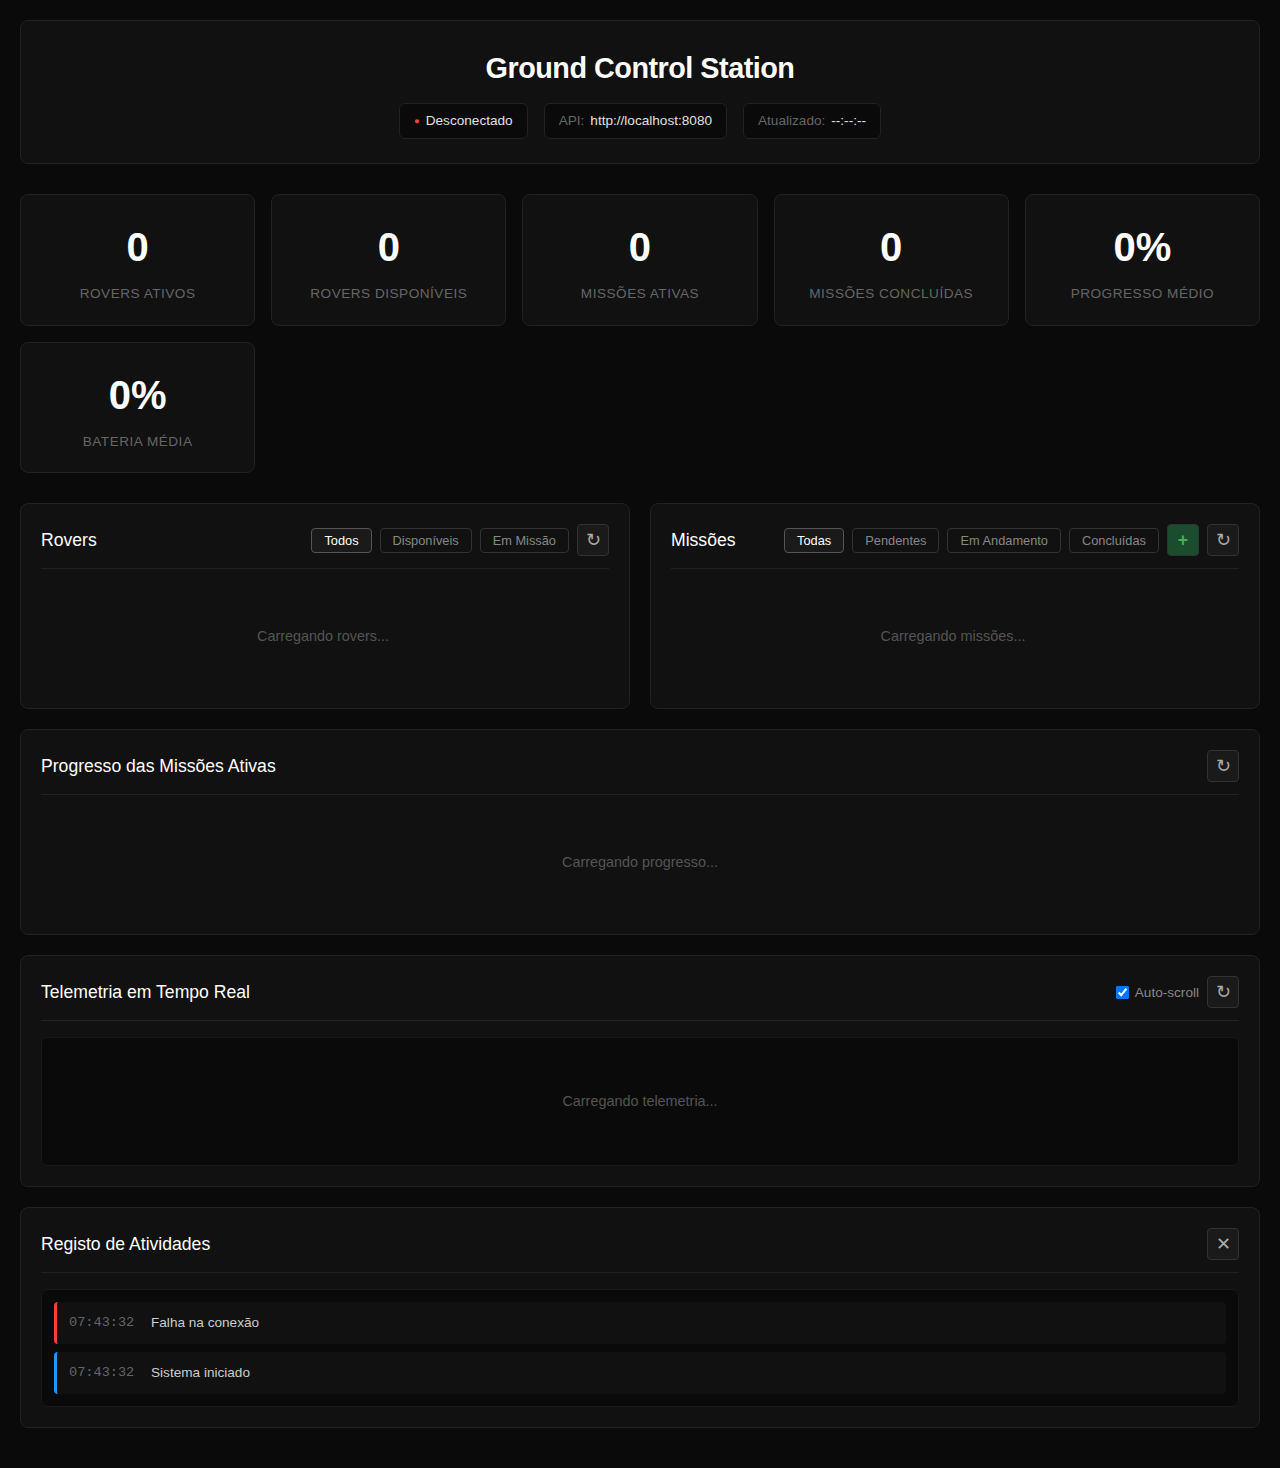
<file: src/main/resources/ui/index.html>
<!DOCTYPE html>
<html lang="pt">
<head>
    <meta charset="UTF-8">
    <meta name="viewport" content="width=device-width, initial-scale=1.0">
    <title>Ground Control - Mission Dashboard</title>
    <link rel="stylesheet" href="style.css">
</head>
<body>
    <div class="container">
        <!-- Header -->
        <header>
            <h1>Ground Control Station</h1>
            <div class="status-bar">
                <div class="status-item" id="connection-status">
                    <span id="status-indicator">●</span> <span id="status-text">Conectando...</span>
                </div>
                <div class="status-item">
                    <span class="label">API:</span> http://localhost:8080
                </div>
                <div class="status-item">
                    <span class="label">Atualizado:</span> <span id="last-update">--:--:--</span>
                </div>
            </div>
        </header>

        <!-- Stats Overview -->
        <div class="stats-overview">
            <div class="stat-card">
                <div class="stat-value" id="total-rovers">0</div>
                <div class="stat-label">Rovers Ativos</div>
            </div>
            <div class="stat-card">
                <div class="stat-value" id="rovers-disponivel">0</div>
                <div class="stat-label">Rovers Disponíveis</div>
            </div>
            <div class="stat-card">
                <div class="stat-value" id="missoes-ativas">0</div>
                <div class="stat-label">Missões Ativas</div>
            </div>
            <div class="stat-card">
                <div class="stat-value" id="missoes-concluidas">0</div>
                <div class="stat-label">Missões Concluídas</div>
            </div>
            <div class="stat-card">
                <div class="stat-value" id="progresso-medio">0%</div>
                <div class="stat-label">Progresso Médio</div>
            </div>
            <div class="stat-card">
                <div class="stat-value" id="bateria-media">0%</div>
                <div class="stat-label">Bateria Média</div>
            </div>
        </div>

        <!-- Main Dashboard -->
        <div class="dashboard">
            <!-- Rovers Section -->
            <div class="section" data-type="rovers">
                <div class="section-header">
                    <h2>Rovers</h2>
                    <div class="section-controls">
                        <button class="filter-btn active" data-filter="all">Todos</button>
                        <button class="filter-btn" data-filter="disponivel">Disponíveis</button>
                        <button class="filter-btn" data-filter="em-missao">Em Missão</button>
                        <button class="icon-btn" onclick="refreshRovers()" title="Atualizar">
                            <span>↻</span>
                        </button>
                    </div>
                </div>
                <div class="card-container" id="rovers-container">
                    <div class="loading-state">Carregando rovers...</div>
                </div>
            </div>

            <!-- Missions Section -->
            <div class="section" data-type="missions">
                <div class="section-header">
                    <h2>Missões</h2>
                    <div class="section-controls">
                        <button class="filter-btn active" data-filter="all">Todas</button>
                        <button class="filter-btn" data-filter="pendente">Pendentes</button>
                        <button class="filter-btn" data-filter="em_andamento">Em Andamento</button>
                        <button class="filter-btn" data-filter="concluida">Concluídas</button>
                        <button class="icon-btn create-btn" onclick="showCreateMissionModal()" title="Criar Missão">
                            <span>+</span>
                        </button>
                        <button class="icon-btn" onclick="refreshMissions()" title="Atualizar">
                            <span>↻</span>
                        </button>
                    </div>
                </div>
                <div class="card-container" id="missions-container">
                    <div class="loading-state">Carregando missões...</div>
                </div>
            </div>
        </div>

        <!-- Mission Progress Timeline -->
        <div class="section timeline-section">
            <div class="section-header">
                <h2>Progresso das Missões Ativas</h2>
                <button class="icon-btn" onclick="loadAllData()" title="Atualizar">
                    <span>↻</span>
                </button>
            </div>
            <div id="mission-timeline">
                <div class="loading-state">Carregando progresso...</div>
            </div>
        </div>

        <!-- Telemetry Section -->
        <div class="section telemetry-section">
            <div class="section-header">
                <h2>Telemetria em Tempo Real</h2>
                <div class="section-controls">
                    <label class="toggle-label">
                        <input type="checkbox" id="auto-scroll-toggle" checked>
                        <span>Auto-scroll</span>
                    </label>
                    <button class="icon-btn" onclick="refreshTelemetry()" title="Atualizar">
                        <span>↻</span>
                    </button>
                </div>
            </div>
            <div class="telemetry-stream" id="telemetry-stream">
                <div class="loading-state">Carregando telemetria...</div>
            </div>
        </div>

        <!-- Activity Log -->
        <div class="section activity-section">
            <div class="section-header">
                <h2>Registo de Atividades</h2>
                <button class="icon-btn" onclick="clearActivityLog()" title="Limpar">
                    <span>✕</span>
                </button>
            </div>
            <div class="activity-log" id="activity-log">
                <div class="activity-item info">
                    <span class="activity-time">--:--:--</span>
                    <span class="activity-message">Sistema iniciado</span>
                </div>
            </div>
        </div>
    </div>

    <!-- Modal para Criar Missão -->
    <div id="mission-modal" class="modal">
        <div class="modal-content">
            <div class="modal-header">
                <h2>Criar Nova Missão</h2>
                <span class="modal-close" onclick="closeCreateMissionModal()">&times;</span>
            </div>
            <form id="mission-form" onsubmit="createMission(event)">
                <div class="form-group">
                    <label for="mission-id">ID da Missão *</label>
                    <input type="number" id="mission-id" required min="1">
                </div>
                <div class="form-group">
                    <label for="mission-task">Tarefa *</label>
                    <input type="text" id="mission-task" required placeholder="Ex: Explorar cratera X">
                </div>
                <div class="form-group">
                    <label for="mission-priority">Prioridade *</label>
                    <select id="mission-priority" required>
                        <option value="1">Baixa</option>
                        <option value="2" selected>Normal</option>
                        <option value="3">Alta</option>
                    </select>
                </div>
                <div class="form-row">
                    <div class="form-group">
                        <label for="mission-x1">Coordenada X Inicial *</label>
                        <input type="number" id="mission-x1" step="0.1" required value="0">
                    </div>
                    <div class="form-group">
                        <label for="mission-y1">Coordenada Y Inicial *</label>
                        <input type="number" id="mission-y1" step="0.1" required value="0">
                    </div>
                </div>
                <div class="form-row">
                    <div class="form-group">
                        <label for="mission-x2">Coordenada X Final *</label>
                        <input type="number" id="mission-x2" step="0.1" required value="10">
                    </div>
                    <div class="form-group">
                        <label for="mission-y2">Coordenada Y Final *</label>
                        <input type="number" id="mission-y2" step="0.1" required value="10">
                    </div>
                </div>
                <div class="modal-footer">
                    <button type="button" class="btn btn-secondary" onclick="closeCreateMissionModal()">Cancelar</button>
                    <button type="submit" class="btn btn-primary">✓ Criar Missão</button>
                </div>
            </form>
        </div>
    </div>

    <!-- Modal para Detalhes de Rover -->
    <div id="rover-modal" class="modal">
        <div class="modal-content">
            <div class="modal-header">
                <h2 id="rover-modal-title">Rover #1</h2>
                <span class="modal-close" onclick="closeRoverModal()">&times;</span>
            </div>
            <div id="rover-modal-body" class="modal-body">
                <div class="loading-state">Carregando...</div>
            </div>
        </div>
    </div>

    <!-- Modal para Detalhes de Missão -->
    <div id="mission-detail-modal" class="modal">
        <div class="modal-content">
            <div class="modal-header">
                <h2 id="mission-modal-title">Missão #1</h2>
                <span class="modal-close" onclick="closeMissionModal()">&times;</span>
            </div>
            <div id="mission-modal-body" class="modal-body">
                <div class="loading-state">Carregando...</div>
            </div>
        </div>
    </div>

    <script src="app.js"></script>
</body>
</html>
</file>
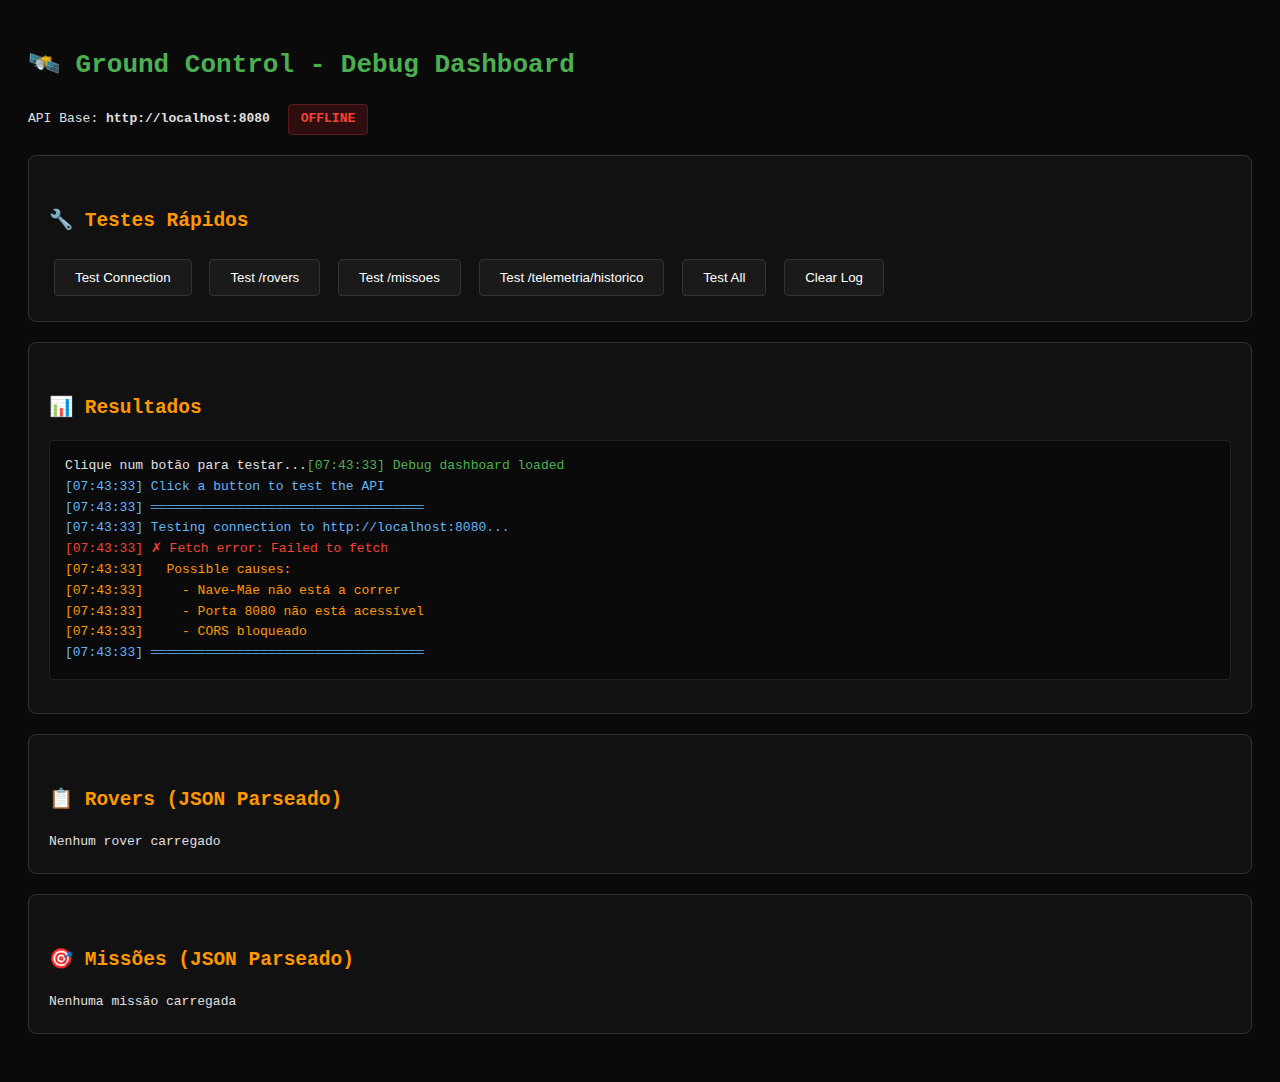
<file: src/main/resources/ui/debug.html>
<!DOCTYPE html>
<html lang="pt">
<head>
    <meta charset="UTF-8">
    <meta name="viewport" content="width=device-width, initial-scale=1.0">
    <title>Ground Control - Debug</title>
    <style>
        body {
            font-family: monospace;
            background: #0a0a0a;
            color: #e0e0e0;
            padding: 20px;
            line-height: 1.6;
        }
        h1 { color: #4caf50; }
        h2 { color: #ff9800; margin-top: 30px; }
        .section {
            background: #111;
            border: 1px solid #333;
            border-radius: 8px;
            padding: 20px;
            margin: 20px 0;
        }
        button {
            padding: 10px 20px;
            background: #1a1a1a;
            border: 1px solid #333;
            color: #fff;
            cursor: pointer;
            margin: 5px;
            border-radius: 4px;
        }
        button:hover {
            background: #222;
        }
        pre {
            background: #0a0a0a;
            border: 1px solid #222;
            padding: 15px;
            border-radius: 4px;
            overflow-x: auto;
            white-space: pre-wrap;
            max-height: 400px;
            overflow-y: auto;
        }
        .success { color: #4caf50; }
        .error { color: #f44336; }
        .warning { color: #ff9800; }
        .info { color: #64b5f6; }
        .status {
            display: inline-block;
            padding: 4px 12px;
            border-radius: 4px;
            font-weight: bold;
            margin-left: 10px;
        }
        .status.online {
            background: #0d2818;
            color: #4caf50;
            border: 1px solid #1e5631;
        }
        .status.offline {
            background: #2d0d0d;
            color: #f44336;
            border: 1px solid #5a1a1a;
        }
    </style>
</head>
<body>
    <h1>🛰️ Ground Control - Debug Dashboard</h1>
    <p>API Base: <strong id="api-url">http://localhost:8080</strong> 
       <span id="status" class="status offline">OFFLINE</span>
    </p>

    <div class="section">
        <h2>🔧 Testes Rápidos</h2>
        <button onclick="testConnection()">Test Connection</button>
        <button onclick="testRovers()">Test /rovers</button>
        <button onclick="testMissions()">Test /missoes</button>
        <button onclick="testTelemetry()">Test /telemetria/historico</button>
        <button onclick="testAll()">Test All</button>
        <button onclick="clearLog()">Clear Log</button>
    </div>

    <div class="section">
        <h2>📊 Resultados</h2>
        <pre id="output">Clique num botão para testar...</pre>
    </div>

    <div class="section">
        <h2>📋 Rovers (JSON Parseado)</h2>
        <div id="rovers-display">Nenhum rover carregado</div>
    </div>

    <div class="section">
        <h2>🎯 Missões (JSON Parseado)</h2>
        <div id="missions-display">Nenhuma missão carregada</div>
    </div>

    <script>
        const API_BASE = 'http://localhost:8080';
        let rovers = [];
        let missions = [];

        function log(message, type = 'info') {
            const output = document.getElementById('output');
            const timestamp = new Date().toLocaleTimeString('pt-PT');
            const className = type;
            output.innerHTML += `<span class="${className}">[${timestamp}] ${message}</span>\n`;
            output.scrollTop = output.scrollHeight;
        }

        function clearLog() {
            document.getElementById('output').innerHTML = 'Log limpo.\n';
        }

        function updateStatus(isOnline) {
            const statusEl = document.getElementById('status');
            if (isOnline) {
                statusEl.className = 'status online';
                statusEl.textContent = 'ONLINE';
            } else {
                statusEl.className = 'status offline';
                statusEl.textContent = 'OFFLINE';
            }
        }

        async function testConnection() {
            log('═══════════════════════════════════', 'info');
            log('Testing connection to ' + API_BASE + '...', 'info');
            try {
                const response = await fetch(API_BASE + '/rovers');
                log('Status: ' + response.status + ' ' + response.statusText, 
                    response.ok ? 'success' : 'error');
                
                if (response.ok) {
                    updateStatus(true);
                    log('✓ Connection OK!', 'success');
                } else {
                    updateStatus(false);
                    log('✗ Connection failed!', 'error');
                }
            } catch (error) {
                updateStatus(false);
                log('✗ Fetch error: ' + error.message, 'error');
                log('  Possible causes:', 'warning');
                log('    - Nave-Mãe não está a correr', 'warning');
                log('    - Porta 8080 não está acessível', 'warning');
                log('    - CORS bloqueado', 'warning');
            }
            log('═══════════════════════════════════', 'info');
        }

        async function testRovers() {
            log('═══════════════════════════════════', 'info');
            log('GET ' + API_BASE + '/rovers', 'info');
            try {
                const response = await fetch(API_BASE + '/rovers');
                log('Status: ' + response.status, response.ok ? 'success' : 'error');
                
                const text = await response.text();
                log('Raw response (' + text.length + ' chars):', 'info');
                log(text, 'info');
                
                if (response.ok) {
                    try {
                        rovers = JSON.parse(text);
                        log('✓ JSON parsed successfully', 'success');
                        log('Type: ' + (Array.isArray(rovers) ? 'Array' : typeof rovers), 'success');
                        log('Count: ' + (Array.isArray(rovers) ? rovers.length : 'N/A'), 'success');
                        
                        displayRovers(rovers);
                        updateStatus(true);
                    } catch (e) {
                        log('✗ JSON parse error: ' + e.message, 'error');
                    }
                }
            } catch (error) {
                log('✗ Fetch error: ' + error.message, 'error');
                updateStatus(false);
            }
            log('═══════════════════════════════════', 'info');
        }

        async function testMissions() {
            log('═══════════════════════════════════', 'info');
            log('GET ' + API_BASE + '/missoes', 'info');
            try {
                const response = await fetch(API_BASE + '/missoes');
                log('Status: ' + response.status, response.ok ? 'success' : 'error');
                
                const text = await response.text();
                log('Raw response (' + text.length + ' chars):', 'info');
                log(text, 'info');
                
                if (response.ok) {
                    try {
                        missions = JSON.parse(text);
                        log('✓ JSON parsed successfully', 'success');
                        log('Type: ' + (Array.isArray(missions) ? 'Array' : typeof missions), 'success');
                        log('Count: ' + (Array.isArray(missions) ? missions.length : 'N/A'), 'success');
                        
                        displayMissions(missions);
                        updateStatus(true);
                    } catch (e) {
                        log('✗ JSON parse error: ' + e.message, 'error');
                    }
                }
            } catch (error) {
                log('✗ Fetch error: ' + error.message, 'error');
                updateStatus(false);
            }
            log('═══════════════════════════════════', 'info');
        }

        async function testTelemetry() {
            log('═══════════════════════════════════', 'info');
            log('GET ' + API_BASE + '/telemetria/historico', 'info');
            try {
                const response = await fetch(API_BASE + '/telemetria/historico');
                log('Status: ' + response.status, response.ok ? 'success' : 'error');
                
                const text = await response.text();
                log('Raw response (' + text.length + ' chars):', 'info');
                log(text.substring(0, 500) + (text.length > 500 ? '...' : ''), 'info');
                
                if (response.ok) {
                    try {
                        const telemetry = JSON.parse(text);
                        log('✓ JSON parsed successfully', 'success');
                        log('Count: ' + (Array.isArray(telemetry) ? telemetry.length : 'N/A'), 'success');
                        updateStatus(true);
                    } catch (e) {
                        log('✗ JSON parse error: ' + e.message, 'error');
                    }
                }
            } catch (error) {
                log('✗ Fetch error: ' + error.message, 'error');
                updateStatus(false);
            }
            log('═══════════════════════════════════', 'info');
        }

        async function testAll() {
            clearLog();
            log('🚀 Running all tests...', 'info');
            await testConnection();
            await testRovers();
            await testMissions();
            await testTelemetry();
            log('✓ All tests completed!', 'success');
        }

        function displayRovers(rovers) {
            const container = document.getElementById('rovers-display');
            
            if (!rovers || rovers.length === 0) {
                container.innerHTML = '<p style="color: #888;">Nenhum rover encontrado</p>';
                return;
            }

            let html = '<table style="width: 100%; border-collapse: collapse;">';
            html += '<tr style="border-bottom: 1px solid #333;">';
            html += '<th style="text-align: left; padding: 8px;">ID</th>';
            html += '<th style="text-align: left; padding: 8px;">Posição</th>';
            html += '<th style="text-align: left; padding: 8px;">Bateria</th>';
            html += '<th style="text-align: left; padding: 8px;">Estado</th>';
            html += '<th style="text-align: left; padding: 8px;">Missão</th>';
            html += '</tr>';

            rovers.forEach(rover => {
                html += '<tr style="border-bottom: 1px solid #222;">';
                html += `<td style="padding: 8px;">${rover.idRover}</td>`;
                html += `<td style="padding: 8px;">(${rover.posicaoX.toFixed(1)}, ${rover.posicaoY.toFixed(1)})</td>`;
                html += `<td style="padding: 8px;">${rover.bateria}%</td>`;
                html += `<td style="padding: 8px;">${rover.estadoOperacional}</td>`;
                html += `<td style="padding: 8px;">${rover.temMissao ? '#' + rover.idMissaoAtual : '-'}</td>`;
                html += '</tr>';
            });

            html += '</table>';
            container.innerHTML = html;
        }

        function displayMissions(missions) {
            const container = document.getElementById('missions-display');
            
            if (!missions || missions.length === 0) {
                container.innerHTML = '<p style="color: #888;">Nenhuma missão encontrada</p>';
                return;
            }

            let html = '<table style="width: 100%; border-collapse: collapse;">';
            html += '<tr style="border-bottom: 1px solid #333;">';
            html += '<th style="text-align: left; padding: 8px;">ID</th>';
            html += '<th style="text-align: left; padding: 8px;">Tarefa</th>';
            html += '<th style="text-align: left; padding: 8px;">Estado</th>';
            html += '<th style="text-align: left; padding: 8px;">Prioridade</th>';
            html += '</tr>';

            missions.forEach(mission => {
                html += '<tr style="border-bottom: 1px solid #222;">';
                html += `<td style="padding: 8px;">${mission.idMissao}</td>`;
                html += `<td style="padding: 8px;">${mission.tarefa}</td>`;
                html += `<td style="padding: 8px;">${mission.estado}</td>`;
                html += `<td style="padding: 8px;">${mission.prioridade}</td>`;
                html += '</tr>';
            });

            html += '</table>';
            container.innerHTML = html;
        }

        // Auto-test on load
        window.addEventListener('load', () => {
            log('Debug dashboard loaded', 'success');
            log('Click a button to test the API', 'info');
            testConnection();
        });
    </script>
</body>
</html>
</file>
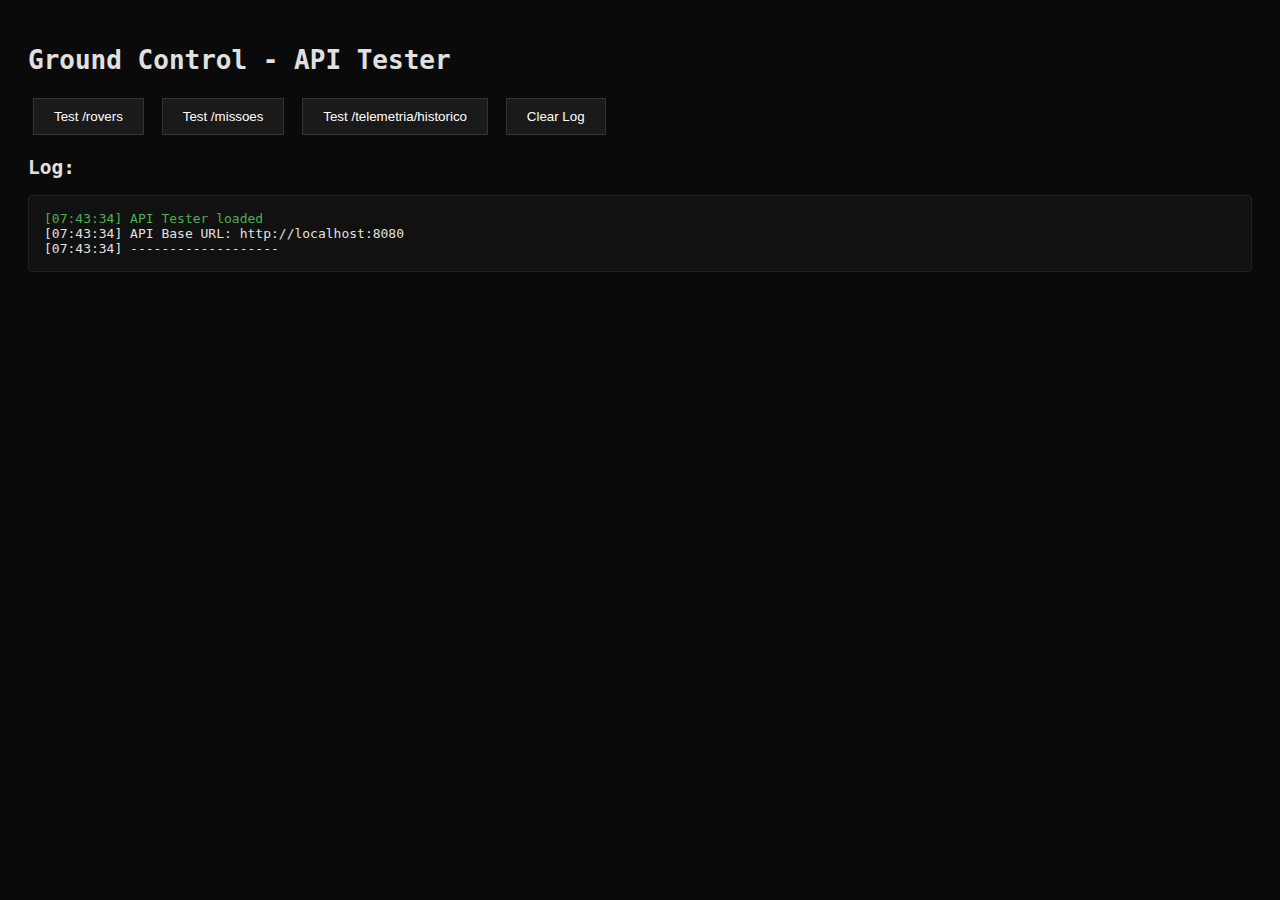
<file: src/main/resources/ui/test-api.html>
<!DOCTYPE html>
<html lang="pt">
<head>
    <meta charset="UTF-8">
    <meta name="viewport" content="width=device-width, initial-scale=1.0">
    <title>API Tester</title>
    <style>
        body {
            font-family: monospace;
            background: #0a0a0a;
            color: #e0e0e0;
            padding: 20px;
        }
        button {
            padding: 10px 20px;
            background: #1a1a1a;
            border: 1px solid #333;
            color: #fff;
            cursor: pointer;
            margin: 5px;
        }
        button:hover {
            background: #222;
        }
        pre {
            background: #111;
            border: 1px solid #222;
            padding: 15px;
            border-radius: 4px;
            overflow-x: auto;
            white-space: pre-wrap;
        }
        .success { color: #4caf50; }
        .error { color: #f44336; }
        .warning { color: #ff9800; }
    </style>
</head>
<body>
    <h1>Ground Control - API Tester</h1>
    
    <div>
        <button onclick="testRovers()">Test /rovers</button>
        <button onclick="testMissions()">Test /missoes</button>
        <button onclick="testTelemetry()">Test /telemetria/historico</button>
        <button onclick="clearLog()">Clear Log</button>
    </div>
    
    <h2>Log:</h2>
    <pre id="log"></pre>

    <script>
        const API_BASE = 'http://localhost:8080';
        
        function log(message, type = 'info') {
            const logEl = document.getElementById('log');
            const timestamp = new Date().toLocaleTimeString('pt-PT');
            const className = type === 'error' ? 'error' : type === 'success' ? 'success' : type === 'warning' ? 'warning' : '';
            logEl.innerHTML += `<span class="${className}">[${timestamp}] ${message}</span>\n`;
            logEl.scrollTop = logEl.scrollHeight;
        }
        
        function clearLog() {
            document.getElementById('log').innerHTML = '';
        }
        
        async function testRovers() {
            log('Testing /rovers endpoint...', 'info');
            try {
                log('→ Fetching: ' + API_BASE + '/rovers');
                const response = await fetch(`${API_BASE}/rovers`, {
                    method: 'GET',
                    headers: {
                        'Accept': 'application/json'
                    }
                });
                
                log('← Status: ' + response.status + ' ' + response.statusText, 
                    response.ok ? 'success' : 'error');
                log('← Headers: ' + JSON.stringify(Array.from(response.headers.entries())));
                
                const text = await response.text();
                log('← Raw Response: ' + text);
                
                if (response.ok) {
                    try {
                        const json = JSON.parse(text);
                        log('✓ JSON parsed successfully', 'success');
                        log('→ Data type: ' + (Array.isArray(json) ? 'Array' : typeof json));
                        log('→ Length/Size: ' + (Array.isArray(json) ? json.length : Object.keys(json).length));
                        log('→ Data: ' + JSON.stringify(json, null, 2));
                    } catch (e) {
                        log('✗ JSON parse error: ' + e.message, 'error');
                    }
                } else {
                    log('✗ Request failed', 'error');
                }
            } catch (error) {
                log('✗ Fetch error: ' + error.message, 'error');
                log('  Name: ' + error.name);
                log('  Stack: ' + error.stack);
            }
            log('-------------------');
        }
        
        async function testMissions() {
            log('Testing /missoes endpoint...', 'info');
            try {
                log('→ Fetching: ' + API_BASE + '/missoes');
                const response = await fetch(`${API_BASE}/missoes`);
                
                log('← Status: ' + response.status + ' ' + response.statusText,
                    response.ok ? 'success' : 'error');
                
                const text = await response.text();
                log('← Raw Response: ' + text);
                
                if (response.ok) {
                    try {
                        const json = JSON.parse(text);
                        log('✓ JSON parsed successfully', 'success');
                        log('→ Array length: ' + (Array.isArray(json) ? json.length : 'not an array'));
                        log('→ Data: ' + JSON.stringify(json, null, 2));
                    } catch (e) {
                        log('✗ JSON parse error: ' + e.message, 'error');
                    }
                }
            } catch (error) {
                log('✗ Fetch error: ' + error.message, 'error');
            }
            log('-------------------');
        }
        
        async function testTelemetry() {
            log('Testing /telemetria/historico endpoint...', 'info');
            try {
                log('→ Fetching: ' + API_BASE + '/telemetria/historico');
                const response = await fetch(`${API_BASE}/telemetria/historico`);
                
                log('← Status: ' + response.status + ' ' + response.statusText,
                    response.ok ? 'success' : 'error');
                
                const text = await response.text();
                log('← Raw Response: ' + text.substring(0, 500) + (text.length > 500 ? '...' : ''));
                
                if (response.ok) {
                    try {
                        const json = JSON.parse(text);
                        log('✓ JSON parsed successfully', 'success');
                        log('→ Array length: ' + (Array.isArray(json) ? json.length : 'not an array'));
                    } catch (e) {
                        log('✗ JSON parse error: ' + e.message, 'error');
                    }
                }
            } catch (error) {
                log('✗ Fetch error: ' + error.message, 'error');
            }
            log('-------------------');
        }
        
        // Auto-test on load
        window.addEventListener('load', () => {
            log('API Tester loaded', 'success');
            log('API Base URL: ' + API_BASE, 'info');
            log('-------------------');
        });
    </script>
</body>
</html>
</file>
<file: src/main/resources/ui/style.css>
/* ========== Reset & Base ========== */
* {
  margin: 0;
  padding: 0;
  box-sizing: border-box;
}

body {
  font-family: -apple-system, BlinkMacSystemFont, 'Segoe UI', Roboto, sans-serif;
  background: #0a0a0a;
  color: #e0e0e0;
  min-height: 100vh;
  padding: 20px;
  line-height: 1.6;
}

.container {
  max-width: 1600px;
  margin: 0 auto;
}

/* ========== Header ========== */
header {
  text-align: center;
  margin-bottom: 30px;
  padding: 24px;
  background: #111;
  border-radius: 8px;
  border: 1px solid #222;
}

h1 {
  font-size: 1.8em;
  color: #fff;
  font-weight: 600;
  margin-bottom: 12px;
  letter-spacing: -0.5px;
}

.status-bar {
  display: flex;
  justify-content: center;
  gap: 16px;
  flex-wrap: wrap;
  margin-top: 12px;
}

.status-item {
  padding: 6px 14px;
  background: #0a0a0a;
  border-radius: 6px;
  font-size: 0.85em;
  border: 1px solid #222;
  display: flex;
  align-items: center;
  gap: 6px;
}

.status-item .label {
  color: #666;
}

#status-indicator {
  font-size: 0.7em;
}

.status-item.online #status-indicator {
  color: #4caf50;
}

.status-item.offline #status-indicator {
  color: #f44336;
}

/* ========== Stats Overview ========== */
.stats-overview {
  display: grid;
  grid-template-columns: repeat(auto-fit, minmax(200px, 1fr));
  gap: 16px;
  margin-bottom: 30px;
}

.stat-card {
  background: #111;
  border: 1px solid #222;
  border-radius: 8px;
  padding: 20px;
  text-align: center;
  transition: border-color 0.2s;
}

.stat-card:hover {
  border-color: #333;
}

.stat-value {
  font-size: 2.5em;
  font-weight: 600;
  color: #fff;
  margin-bottom: 4px;
}

.stat-label {
  font-size: 0.85em;
  color: #666;
  text-transform: uppercase;
  letter-spacing: 0.5px;
}

/* ========== Dashboard Grid ========== */
.dashboard {
  display: grid;
  grid-template-columns: repeat(auto-fit, minmax(500px, 1fr));
  gap: 20px;
  margin-bottom: 20px;
}

/* ========== Section Styles ========== */
.section {
  background: #111;
  border-radius: 8px;
  padding: 20px;
  border: 1px solid #222;
}

.section-header {
  display: flex;
  justify-content: space-between;
  align-items: center;
  margin-bottom: 16px;
  padding-bottom: 12px;
  border-bottom: 1px solid #222;
}

.section-header h2 {
  font-size: 1.1em;
  color: #fff;
  font-weight: 500;
}

.section-controls {
  display: flex;
  align-items: center;
  gap: 8px;
}

/* ========== Filter Buttons ========== */
.filter-btn {
  padding: 4px 12px;
  background: transparent;
  border: 1px solid #333;
  border-radius: 4px;
  color: #888;
  cursor: pointer;
  font-size: 0.8em;
  transition: all 0.2s;
}

.filter-btn:hover {
  border-color: #444;
  color: #aaa;
}

.filter-btn.active {
  background: #1a1a1a;
  border-color: #555;
  color: #fff;
}

/* ========== Icon Buttons ========== */
.icon-btn {
  width: 32px;
  height: 32px;
  background: #1a1a1a;
  border: 1px solid #333;
  border-radius: 4px;
  color: #aaa;
  cursor: pointer;
  display: flex;
  align-items: center;
  justify-content: center;
  transition: all 0.2s;
  font-size: 1.1em;
}

.icon-btn:hover {
  background: #222;
  color: #fff;
  border-color: #444;
}

/* ========== Card Container ========== */
.card-container {
  display: flex;
  flex-direction: column;
  gap: 12px;
  max-height: 500px;
  overflow-y: auto;
  padding-right: 4px;
}

.card-container::-webkit-scrollbar {
  width: 6px;
}

.card-container::-webkit-scrollbar-track {
  background: #0a0a0a;
  border-radius: 3px;
}

.card-container::-webkit-scrollbar-thumb {
  background: #333;
  border-radius: 3px;
}

.card-container::-webkit-scrollbar-thumb:hover {
  background: #444;
}

/* ========== Rover Card ========== */
.rover-card {
  background: #0a0a0a;
  padding: 16px;
  border-radius: 6px;
  border: 1px solid #222;
  transition: border-color 0.2s;
  cursor: pointer;
}

.rover-card:hover {
  border-color: #333;
}

.rover-card.hidden {
  display: none !important;
}

.rover-header {
  display: flex;
  justify-content: space-between;
  align-items: center;
  margin-bottom: 12px;
}

.rover-id {
  font-size: 1em;
  font-weight: 500;
  color: #fff;
}

.rover-body {
  display: grid;
  grid-template-columns: repeat(2, 1fr);
  gap: 8px;
}

.info-item {
  display: flex;
  justify-content: space-between;
  font-size: 0.85em;
  padding: 6px 0;
}

.info-label {
  color: #666;
}

.info-value {
  color: #ccc;
  font-weight: 400;
}

.info-value.danger {
  color: #f44336;
}

.info-value.warning {
  color: #ff9800;
}

.progress-section {
  grid-column: 1 / -1;
  margin-top: 8px;
  padding-top: 8px;
  border-top: 1px solid #1a1a1a;
}

.progress-header {
  display: flex;
  justify-content: space-between;
  margin-bottom: 6px;
  font-size: 0.85em;
}

.progress-bar {
  width: 100%;
  height: 6px;
  background: #1a1a1a;
  border-radius: 3px;
  overflow: hidden;
  border: 1px solid #222;
}

.progress-fill {
  height: 100%;
  background: #4caf50;
  transition: width 0.5s ease;
}

/* ========== Mission Card ========== */
.mission-card {
  background: #0a0a0a;
  padding: 16px;
  border-radius: 6px;
  border: 1px solid #222;
  transition: border-color 0.2s;
  cursor: pointer;
}

.mission-card:hover {
  border-color: #333;
}

.mission-card.hidden {
  display: none !important;
}

.mission-header {
  display: flex;
  justify-content: space-between;
  align-items: center;
  margin-bottom: 12px;
}

.mission-id {
  font-size: 1em;
  font-weight: 500;
  color: #fff;
}

.mission-body {
  display: flex;
  flex-direction: column;
  gap: 6px;
}

.mission-task {
  color: #aaa;
  font-size: 0.9em;
  margin-bottom: 4px;
}

/* ========== Estado Badge ========== */
.estado {
  display: inline-block;
  padding: 4px 10px;
  border-radius: 4px;
  font-size: 0.75em;
  font-weight: 500;
  border: 1px solid;
  text-transform: uppercase;
  letter-spacing: 0.5px;
}

.estado.inicial,
.estado.disponivel {
  background: #0d2818;
  color: #4caf50;
  border-color: #1e5631;
  font-weight: 600;
}

.estado.recebendo-missao,
.estado.em-missao,
.estado.em_execucao,
.estado.em_andamento,
.estado.emandamento {
  background: #2d1f0d;
  color: #ff9800;
  border-color: #5a3d1a;
  font-weight: 600;
  animation: pulse-border 2s ease-in-out infinite;
}

.estado.erro,
.estado.falha,
.estado.falhada {
  background: #2d0d0d;
  color: #f44336;
  border-color: #5a1a1a;
  font-weight: 600;
  animation: pulse-border 1s ease-in-out infinite;
}

.estado.pendente {
  background: #1a1a1a;
  color: #888;
  border-color: #333;
  font-weight: 600;
}

.estado.concluida {
  background: #0d2818;
  color: #4caf50;
  border-color: #1e5631;
  font-weight: 600;
}

.estado.cancelada {
  background: #2d1f0d;
  color: #888;
  border-color: #444;
  font-weight: 600;
}

@keyframes pulse-border {
  0%, 100% { border-color: #5a3d1a; }
  50% { border-color: #ff9800; }
}

/* ========== Priority Badge ========== */
.priority {
  display: inline-block;
  padding: 4px 8px;
  border-radius: 4px;
  font-size: 0.75em;
  font-weight: 500;
  border: 1px solid;
}

.priority.baixa {
  background: #0d2818;
  color: #4caf50;
  border-color: #1e5631;
}

.priority.normal {
  background: #1a1a1a;
  color: #888;
  border-color: #333;
}

.priority.alta {
  background: #2d0d0d;
  color: #f44336;
  border-color: #5a1a1a;
}

/* ========== Telemetry Section ========== */
.telemetry-section {
  margin-bottom: 20px;
}

.telemetry-stream {
  display: flex;
  flex-direction: column-reverse;
  gap: 8px;
  max-height: 400px;
  overflow-y: auto;
  padding: 12px;
  background: #0a0a0a;
  border-radius: 6px;
  border: 1px solid #1a1a1a;
}

.telemetry-stream::-webkit-scrollbar {
  width: 6px;
}

.telemetry-stream::-webkit-scrollbar-track {
  background: #0a0a0a;
  border-radius: 3px;
}

.telemetry-stream::-webkit-scrollbar-thumb {
  background: #333;
  border-radius: 3px;
}

.telemetry-item {
  background: #111;
  padding: 12px;
  border-radius: 4px;
  border: 1px solid #222;
  font-size: 0.85em;
  display: grid;
  grid-template-columns: repeat(auto-fit, minmax(150px, 1fr));
  gap: 8px;
  animation: slideIn 0.3s ease;
}

@keyframes slideIn {
  from {
      opacity: 0;
      transform: translateY(10px);
  }
  to {
      opacity: 1;
      transform: translateY(0);
  }
}

.telemetry-item .info-item {
  padding: 4px 0;
}

.toggle-label {
  display: flex;
  align-items: center;
  gap: 6px;
  font-size: 0.85em;
  color: #888;
  cursor: pointer;
}

.toggle-label input {
  cursor: pointer;
}

/* ========== Activity Log ========== */
.activity-section {
  margin-bottom: 20px;
}

.activity-log {
  display: flex;
  flex-direction: column;
  gap: 8px;
  max-height: 300px;
  overflow-y: auto;
  padding: 12px;
  background: #0a0a0a;
  border-radius: 6px;
  border: 1px solid #1a1a1a;
}

.activity-log::-webkit-scrollbar {
  width: 6px;
}

.activity-log::-webkit-scrollbar-track {
  background: #0a0a0a;
  border-radius: 3px;
}

.activity-log::-webkit-scrollbar-thumb {
  background: #333;
  border-radius: 3px;
}

.activity-item {
  background: #111;
  padding: 10px 12px;
  border-radius: 4px;
  border-left: 3px solid #333;
  display: flex;
  gap: 12px;
  font-size: 0.85em;
  animation: slideIn 0.3s ease;
}

.activity-item.success {
  border-left-color: #4caf50;
}

.activity-item.error {
  border-left-color: #f44336;
}

.activity-item.warning {
  border-left-color: #ff9800;
}

.activity-item.info {
  border-left-color: #2196f3;
}

.activity-time {
  color: #666;
  min-width: 70px;
  font-family: 'Courier New', monospace;
}

.activity-message {
  color: #ccc;
  flex: 1;
}

/* ========== Timeline ========== */
.timeline-section {
  margin-bottom: 20px;
}

.timeline-item {
  background: #0a0a0a;
  padding: 16px;
  border-radius: 6px;
  border: 1px solid #222;
  margin-bottom: 12px;
}

.timeline-header {
  display: flex;
  justify-content: space-between;
  align-items: center;
  margin-bottom: 12px;
}

.timeline-mission-info {
  display: flex;
  align-items: center;
  gap: 12px;
}

.timeline-mission-id {
  font-size: 1em;
  font-weight: 500;
  color: #fff;
}

.timeline-rover-badge {
  padding: 4px 10px;
  background: #1a1a1a;
  border: 1px solid #333;
  border-radius: 4px;
  font-size: 0.8em;
  color: #aaa;
}

.timeline-progress {
  margin-bottom: 12px;
}

.timeline-progress-bar {
  position: relative;
  width: 100%;
  height: 24px;
  background: #1a1a1a;
  border-radius: 4px;
  overflow: hidden;
  border: 1px solid #222;
}

.timeline-progress-fill {
  height: 100%;
  background: #4caf50;
  transition: width 0.5s ease;
}

.timeline-progress-fill.warning {
  background: #ff9800;
}

.timeline-progress-fill.danger {
  background: #f44336;
}

.timeline-progress-label {
  position: absolute;
  top: 50%;
  left: 50%;
  transform: translate(-50%, -50%);
  color: #fff;
  font-size: 0.85em;
  font-weight: 600;
  text-shadow: 0 1px 2px rgba(0,0,0,0.5);
}

.timeline-details {
  display: grid;
  grid-template-columns: repeat(auto-fit, minmax(200px, 1fr));
  gap: 8px;
  padding-top: 12px;
  border-top: 1px solid #1a1a1a;
}

/* ========== Control Panel ========== */
.control-panel {
  background: #111;
  border-radius: 8px;
  padding: 20px;
  border: 1px solid #222;
}

.mission-form {
  display: flex;
  flex-direction: column;
  gap: 16px;
}

.form-row {
  display: grid;
  grid-template-columns: repeat(auto-fit, minmax(200px, 1fr));
  gap: 16px;
}

.form-group {
  display: flex;
  flex-direction: column;
  gap: 6px;
}

.form-group label {
  font-size: 0.85em;
  color: #888;
  font-weight: 500;
}

.form-group input,
.form-group select {
  padding: 10px;
  background: #0a0a0a;
  border: 1px solid #333;
  border-radius: 4px;
  color: #e0e0e0;
  font-size: 0.9em;
  transition: border-color 0.2s;
}

.form-group input:focus,
.form-group select:focus {
  outline: none;
  border-color: #555;
}

.coord-input {
  display: grid;
  grid-template-columns: 1fr 1fr;
  gap: 8px;
}

/* ========== Buttons ========== */
.btn {
  padding: 12px 24px;
  background: #1a1a1a;
  border: 1px solid #333;
  border-radius: 4px;
  color: #fff;
  cursor: pointer;
  font-size: 0.9em;
  transition: all 0.2s;
  font-weight: 500;
  display: flex;
  align-items: center;
  justify-content: center;
  gap: 8px;
}

.btn:hover {
  background: #222;
  border-color: #444;
}

.btn:disabled {
  opacity: 0.5;
  cursor: not-allowed;
}

.btn-primary {
  background: #1a4d2e;
  border-color: #2d6a4f;
  color: #4caf50;
}

.btn-primary:hover {
  background: #2d6a4f;
  border-color: #4caf50;
}

.btn-secondary {
  background: #1a1a1a;
  border-color: #333;
  color: #aaa;
}

.btn-secondary:hover {
  background: #222;
  color: #fff;
}

.create-btn {
  background: #1a4d2e !important;
  color: #4caf50 !important;
  font-weight: bold;
}

.create-btn:hover {
  background: #2d6a4f !important;
  color: #fff !important;
}

/* ========== Messages ========== */
.message {
  padding: 12px;
  border-radius: 4px;
  font-size: 0.85em;
  border: 1px solid;
  display: none;
  animation: slideIn 0.3s ease;
}

.error-message {
  background: #2d0d0d;
  border-color: #5a1a1a;
  color: #f44336;
}

.success-message {
  background: #0d2818;
  border-color: #1e5631;
  color: #4caf50;
}

/* ========== Loading & Empty States ========== */
.loading-state,
.empty-state {
  text-align: center;
  padding: 40px;
  color: #555;
  font-size: 0.9em;
}

.loading-state {
  animation: pulse 1.5s ease-in-out infinite;
}

@keyframes pulse {
  0%, 100% { opacity: 1; }
  50% { opacity: 0.5; }
}

/* ========== Modal Styles ========== */
.modal {
  display: none;
  position: fixed;
  z-index: 1000;
  left: 0;
  top: 0;
  width: 100%;
  height: 100%;
  background-color: rgba(0, 0, 0, 0.8);
  animation: fadeIn 0.2s ease;
}

.modal.show {
  display: flex;
  align-items: center;
  justify-content: center;
}

.modal-content {
  background: #111;
  border: 1px solid #333;
  border-radius: 8px;
  width: 90%;
  max-width: 600px;
  max-height: 90vh;
  overflow-y: auto;
  animation: slideDown 0.3s ease;
}

@keyframes fadeIn {
  from { opacity: 0; }
  to { opacity: 1; }
}

@keyframes slideDown {
  from {
    opacity: 0;
    transform: translateY(-50px);
  }
  to {
    opacity: 1;
    transform: translateY(0);
  }
}

.modal-header {
  display: flex;
  justify-content: space-between;
  align-items: center;
  padding: 20px;
  border-bottom: 1px solid #222;
}

.modal-header h2 {
  font-size: 1.3em;
  color: #fff;
  margin: 0;
}

.modal-close {
  font-size: 28px;
  font-weight: bold;
  color: #888;
  cursor: pointer;
  transition: color 0.2s;
  line-height: 1;
}

.modal-close:hover {
  color: #fff;
}

.modal-body {
  padding: 20px;
}

.modal-footer {
  display: flex;
  justify-content: flex-end;
  gap: 12px;
  padding: 20px;
  border-top: 1px solid #222;
}

/* ========== Detail View Styles ========== */
.detail-grid {
  display: grid;
  grid-template-columns: repeat(2, 1fr);
  gap: 16px;
  margin-bottom: 20px;
}

.detail-item {
  padding: 12px;
  background: #0a0a0a;
  border: 1px solid #222;
  border-radius: 4px;
}

.detail-item .detail-label {
  font-size: 0.8em;
  color: #666;
  text-transform: uppercase;
  letter-spacing: 0.5px;
  margin-bottom: 4px;
}

.detail-item .detail-value {
  font-size: 1.1em;
  color: #fff;
  font-weight: 500;
}

.detail-full {
  grid-column: 1 / -1;
}

/* ========== Responsive ========== */
@media (max-width: 1200px) {
  .dashboard {
      grid-template-columns: 1fr;
  }
}

@media (max-width: 768px) {
  .stats-overview {
      grid-template-columns: repeat(2, 1fr);
  }
  
  .section-controls {
      flex-wrap: wrap;
  }
  
  .rover-body {
      grid-template-columns: 1fr;
  }

  .form-row {
    grid-template-columns: 1fr;
  }
  
  .detail-grid {
    grid-template-columns: 1fr;
  }
  
  .modal-content {
    width: 95%;
    max-height: 95vh;
  }
}
</file>
